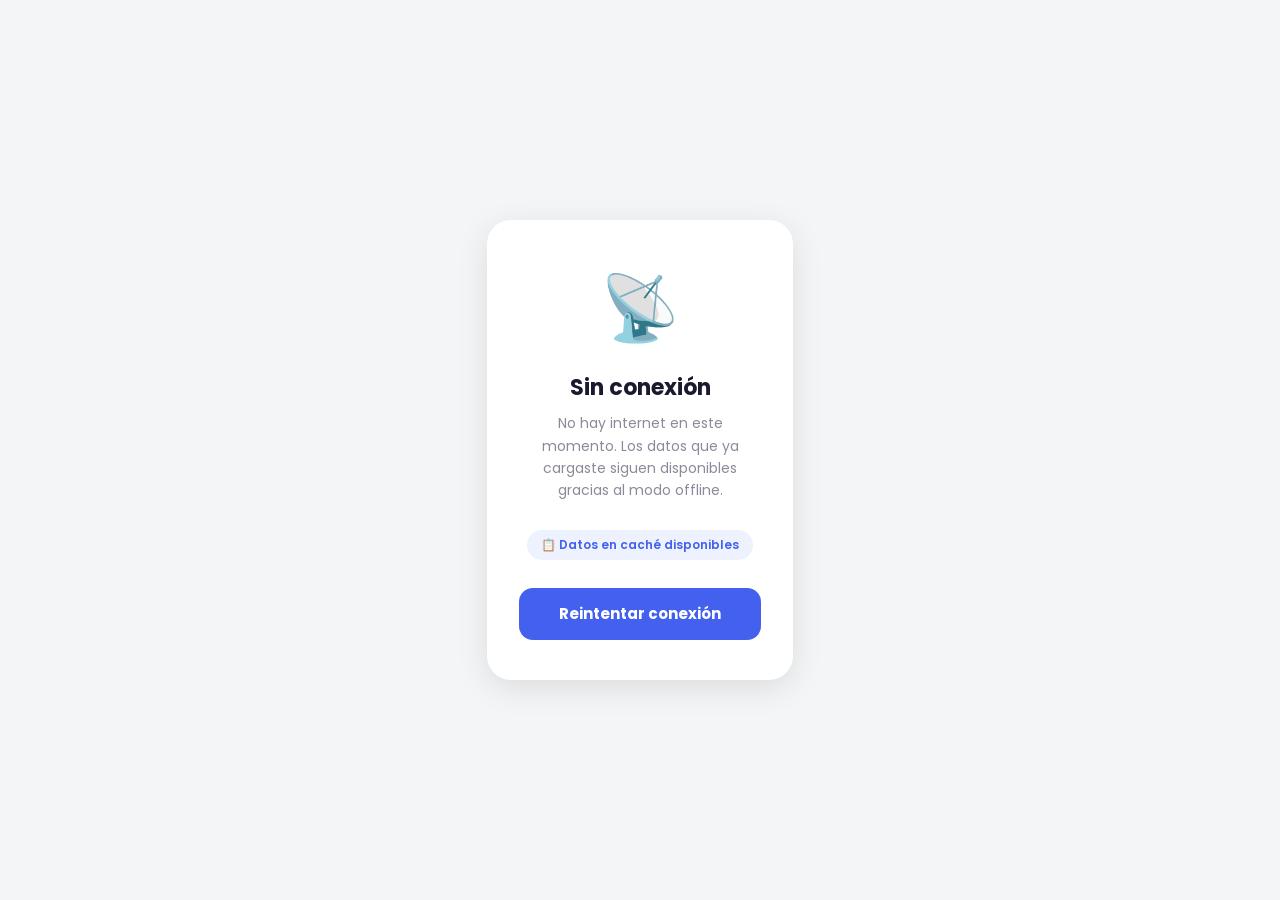
<file: offline.html>
<!DOCTYPE html>
<html lang="es">
<head>
  <meta charset="UTF-8" />
  <meta name="viewport" content="width=device-width, initial-scale=1.0" />
  <title>Sin conexión · AsistApp</title>
  <style>
    @import url('https://fonts.googleapis.com/css2?family=Poppins:wght@400;600;700&display=swap');
    *, *::before, *::after { box-sizing: border-box; margin: 0; padding: 0; }
    html, body {
      height: 100%;
      font-family: 'Poppins', system-ui, sans-serif;
      background: #F4F5F7;
      color: #1A1A2E;
      display: flex; align-items: center; justify-content: center;
    }
    .card {
      background: #fff;
      border-radius: 24px;
      padding: 40px 32px;
      max-width: 340px;
      width: 90%;
      text-align: center;
      box-shadow: 0 8px 32px rgba(0,0,0,0.10);
    }
    .icon { font-size: 64px; margin-bottom: 16px; }
    h1 { font-size: 22px; font-weight: 700; margin-bottom: 8px; }
    p  { font-size: 14px; color: #8A8A9A; line-height: 1.6; margin-bottom: 28px; }
    .pill {
      display: inline-flex; align-items: center; gap: 6px;
      background: #EEF2FF; color: #4361EE;
      padding: 6px 14px; border-radius: 20px;
      font-size: 12px; font-weight: 600; margin-bottom: 28px;
    }
    button {
      width: 100%; height: 52px;
      background: #4361EE; color: #fff;
      border: none; border-radius: 14px;
      font-family: inherit; font-size: 15px; font-weight: 700;
      cursor: pointer;
    }
    button:active { background: #3451D1; }
  </style>
</head>
<body>
  <div class="card">
    <div class="icon">📡</div>
    <h1>Sin conexión</h1>
    <p>No hay internet en este momento. Los datos que ya cargaste siguen disponibles gracias al modo offline.</p>
    <div class="pill">📋 Datos en caché disponibles</div>
    <button onclick="window.location.reload()">Reintentar conexión</button>
  </div>
</body>
</html>
</file>
